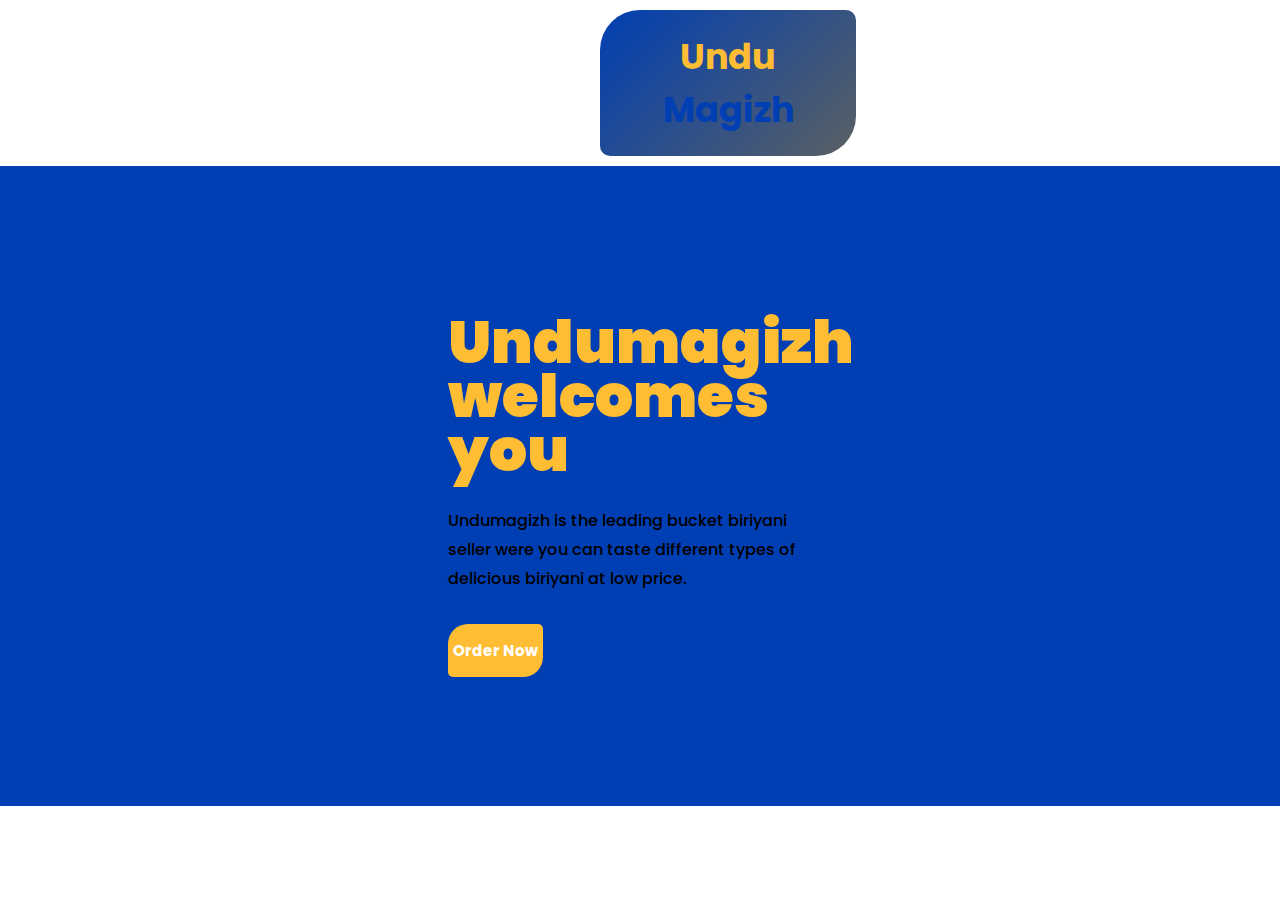
<file: index.html>
<!DOCTYPE html>
<html>
<head>
	<title>Welcome</title>
	<link rel="stylesheet" type="text/css" href="welcome.css">
</head>
<body>
<div id = "header"> 
	<div id = "logo">
			<h3><span>Undu</span> Magizh</h3>		
	</div>
</div>
<div id="container">
	<div id="content-container">
		<h1>Undumagizh welcomes you </h1>
		<p>Undumagizh is the leading bucket biriyani seller were you 
		   can taste different types of delicious biriyani at low price. 
		</p>
		<a href="mainpage.html">
		<button>Order Now</button>
		</div>
	</div>
</body>
</html>
</file>
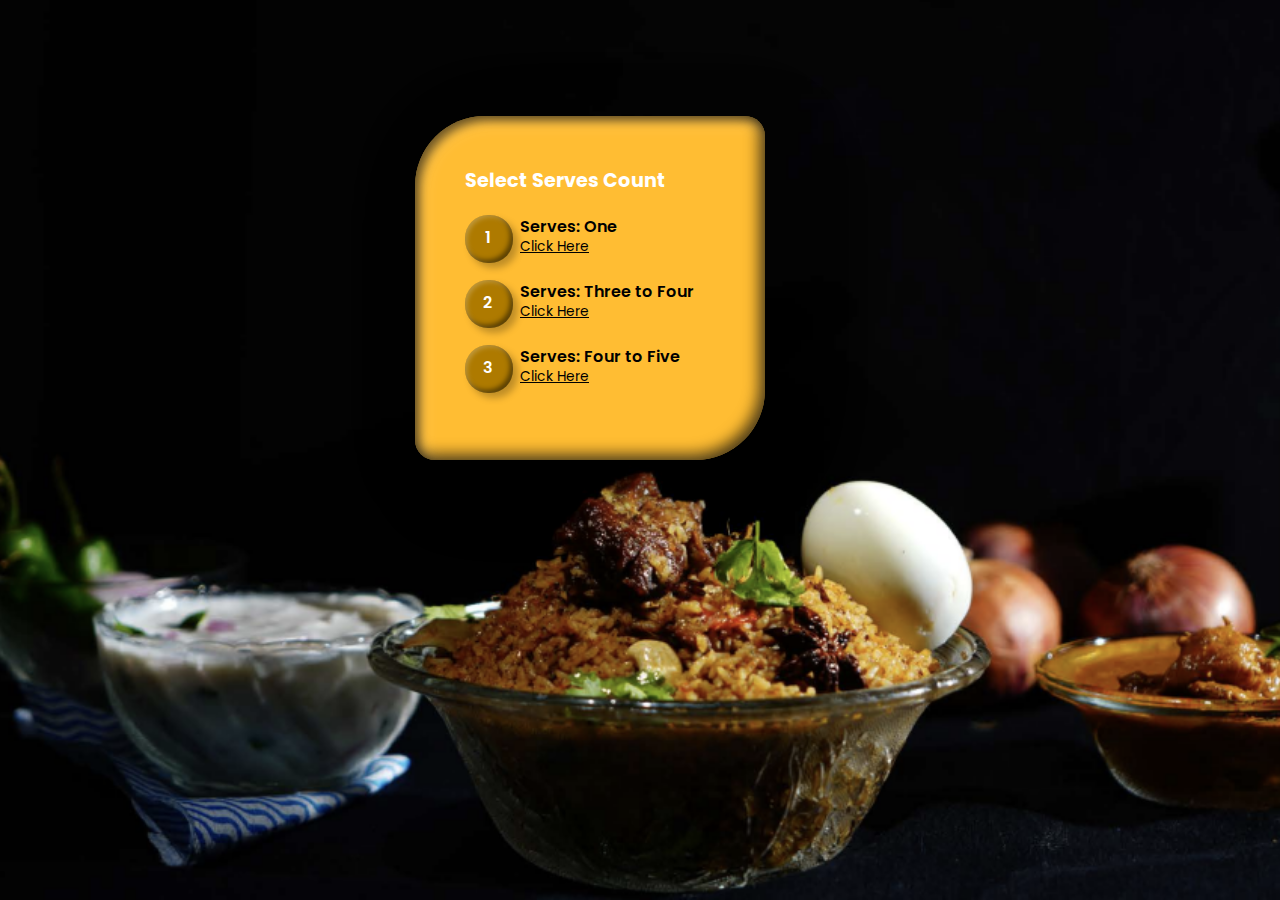
<file: mainpage.html>
<!DOCTYPE html>
<html>
<head>
	<meta charset="utf-8">
	<meta name="viewport" content="width=device-width, initial-scale=1">
	<title>Mainpage</title>
	<link rel="stylesheet" type="text/css" href="mainpage.css">
</head>

<body>
<div class="container">
	<h3>Select Serves Count</h3>
	<div class="list">
		<div class="type"><span>1</span></div>
		<div class="action">
			<h4>Serves: One</h4>
			<a href="products.html">Click Here</a>
		</div>
	</div>
	<div class="list">
		<div class="type"><span>2</span></div>
		<div class="action">
			<h4>Serves: Three to Four</h4>
			<a href="partymainpage.html">Click Here</a>
		</div>
	</div>
	<div class="list">
		<div class="type"><span>3</span></div>
		<div class="action">
			<h4>Serves: Four to Five</h4>
			<a href="marriagemainpage.html">Click Here</a>
		</div>
	</div>
</div>
</body>
</html>
</file>
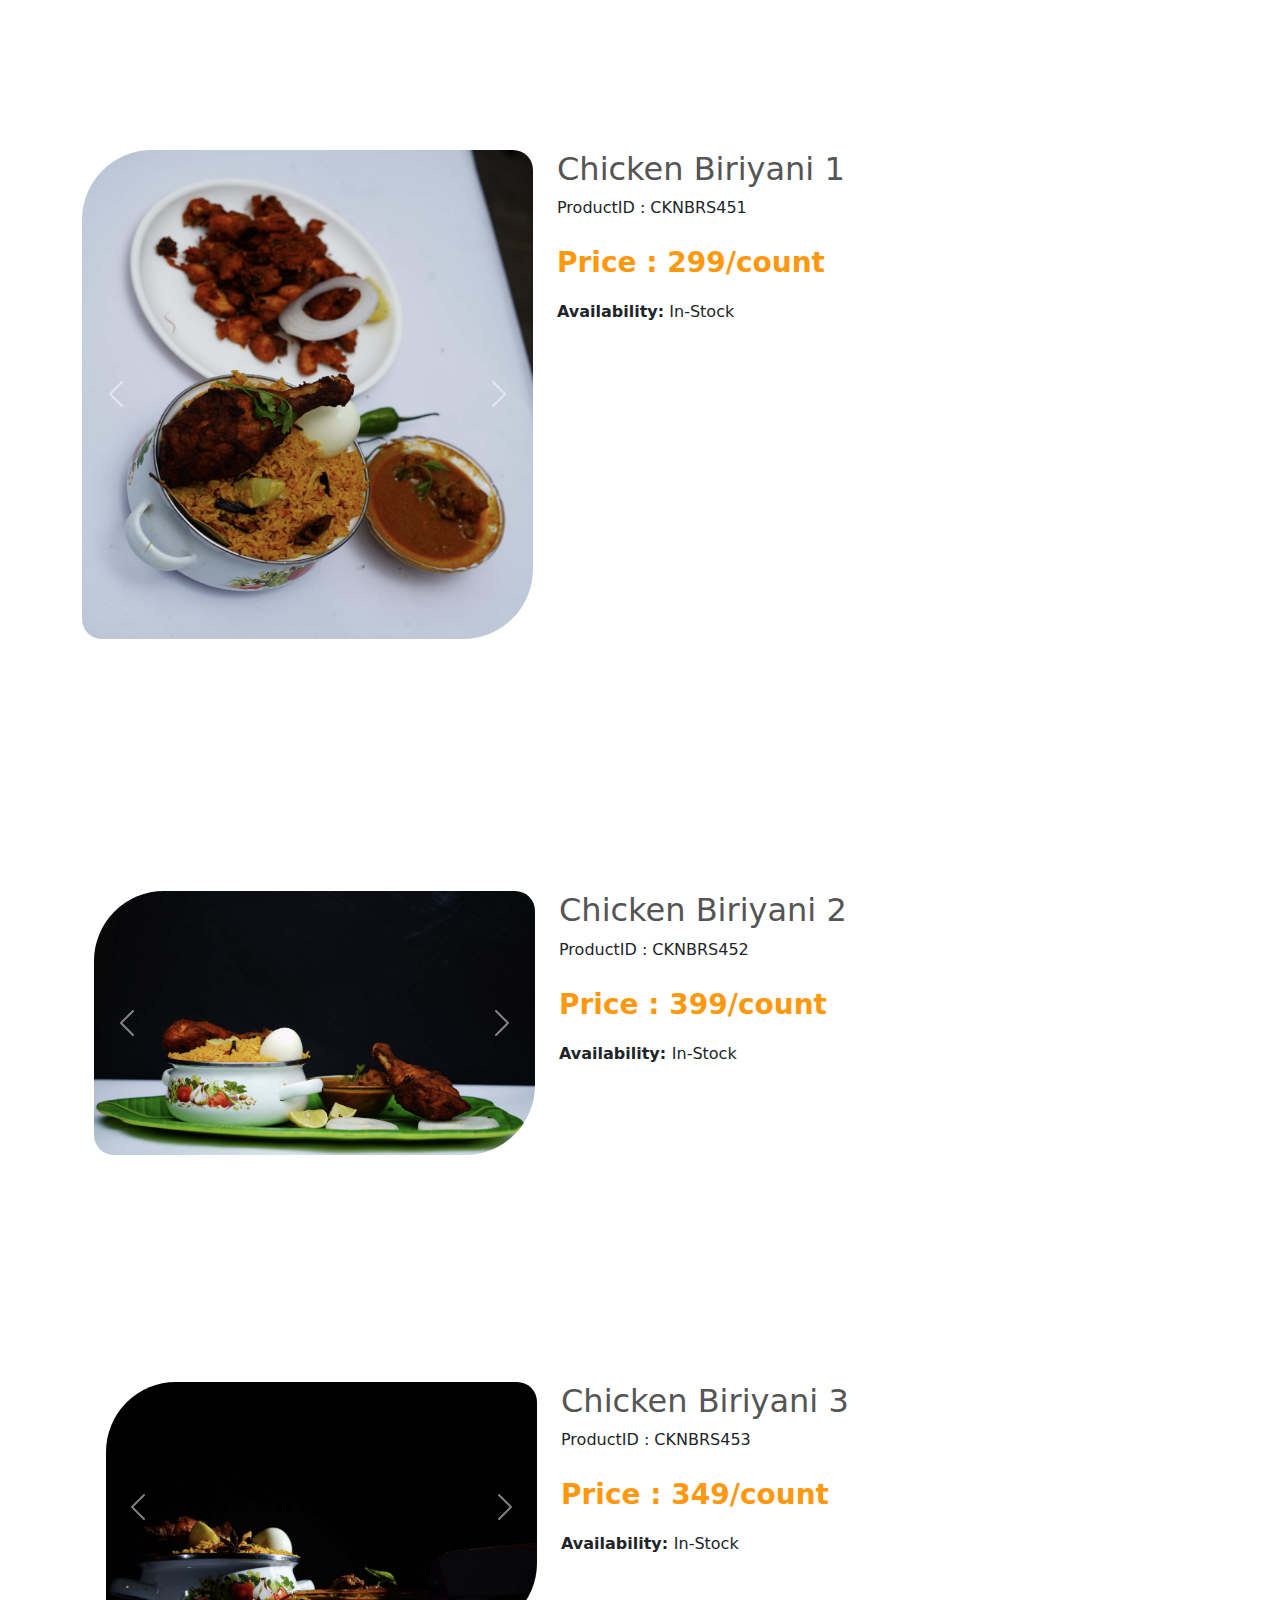
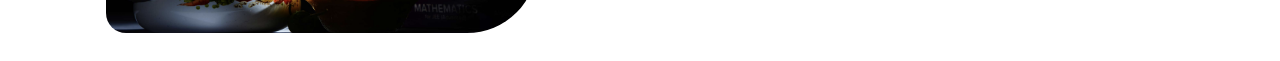
<file: marriagehall1.html>
<html>
<head>
<title>Catalogue</title>
<link href="hall.css" rel="stylesheet">
<link rel="stylesheet" href="https://cdn.jsdelivr.net/npm/bootstrap@5.0.0-beta1/dist/css/bootstrap.min.css">
<script src="https://cdn.jsdelivr.net/npm/bootstrap@5.0.0-beta1/dist/js/bootstrap.bundle.min.js"></script>
<script src="https://cdn.jsdelivr.net/npm/@popperjs/core@2.5.4/dist/umd/popper.min.js"></script>
<script src="https://cdn.jsdelivr.net/npm/bootstrap@5.0.0-beta1/dist/js/bootstrap.min.js"></script>
</head>
<body>
	<div class="container">
		<div class="row">
			<div class="col-md-5">
				<div id="carouselExampleControls" class="carousel slide" data-bs-ride="carousel">
  <div class="carousel-inner">
    <div class="carousel-item active">
      <img src="undumagizhbiriyani9.png" class="d-block w-100" alt="Slide 1">
    </div>
    <div class="carousel-item">
      <img src="undumagizhbiriyani9.png" class="d-block w-100" alt="Slide 2">
    </div>
    <div class="carousel-item">
      <img src="undumagizhbiriyani9.png" class="d-block w-100" alt="Slide 3">
    </div>
  </div>
  <a class="carousel-control-prev" href="#carouselExampleControls" role="button" data-bs-slide="prev">
    <span class="carousel-control-prev-icon" aria-hidden="true"></span>
    <span class="visually-hidden">Previous</span>
  </a>
  <a class="carousel-control-next" href="#carouselExampleControls" role="button" data-bs-slide="next">
    <span class="carousel-control-next-icon" aria-hidden="true"></span>
    <span class="visually-hidden">Next</span>
  </a>
</div>
			</div>
			<div class="col-md-7">
				<h2>Chicken Biriyani 1</h2>
				<p>ProductID : CKNBRS451 </p>
					<p class="rupees"> Price : 299/count </p>
				<p><b>Availability:</b> In-Stock</p>
				<form><script src="https://checkout.razorpay.com/v1/payment-button.js" data-payment_button_id="pl_JbAwtUx3tyis1Z" async> </script> </form>
	</div>
	</div>
  <br>
  <br>

	<div class="container">
		<div class="row">
			<div class="col-md-5">
				<div id="carouselExampleControls" class="carousel slide" data-bs-ride="carousel">
  <div class="carousel-inner">
    <div class="carousel-item active">
      <img src="undumagizhbiriyani6.png" class="d-block w-100" alt="Slide 1">
    </div>
    <div class="carousel-item">
      <img src="undumagizhbiriyani6.png" class="d-block w-100" alt="Slide 2">
    </div>
    <div class="carousel-item">
      <img src="undumagizhbiriyani6.png" class="d-block w-100" alt="Slide 3">
    </div>
  </div>
  <a class="carousel-control-prev" href="#carouselExampleControls" role="button" data-bs-slide="prev">
    <span class="carousel-control-prev-icon" aria-hidden="true"></span>
    <span class="visually-hidden">Previous</span>
  </a>
  <a class="carousel-control-next" href="#carouselExampleControls" role="button" data-bs-slide="next">
    <span class="carousel-control-next-icon" aria-hidden="true"></span>
    <span class="visually-hidden">Next</span>
  </a>
</div>
      </div>
      <div class="col-md-7">
        <h2>Chicken Biriyani 2</h2>
        <p>ProductID : CKNBRS452</p>
          <p class="rupees">Price : 399/count</p>
        <p><b>Availability: </b>In-Stock</p>
        <form><script src="https://checkout.razorpay.com/v1/payment-button.js" data-payment_button_id="pl_JbAwtUx3tyis1Z" async> </script> </form>

  </div>
  </div>
  <br>
  <br>

	<div class="container">
		<div class="row">
			<div class="col-md-5">
				<div id="carouselExampleControls" class="carousel slide" data-bs-ride="carousel">
  <div class="carousel-inner">
    <div class="carousel-item active">
      <img src="undumagizhbiriyani8.png" class="d-block w-100" alt="Slide 1">
    </div>
    <div class="carousel-item">
      <img src="undumagizhbiriyani8.png" class="d-block w-100" alt="Slide 2">
    </div>
    <div class="carousel-item">
      <img src="undumagizhbiriyani8.png" class="d-block w-100" alt="Slide 3">
    </div>
  </div>
  <a class="carousel-control-prev" href="#carouselExampleControls" role="button" data-bs-slide="prev">
    <span class="carousel-control-prev-icon" aria-hidden="true"></span>
    <span class="visually-hidden">Previous</span>
  </a>
  <a class="carousel-control-next" href="#carouselExampleControls" role="button" data-bs-slide="next">
    <span class="carousel-control-next-icon" aria-hidden="true"></span>
    <span class="visually-hidden">Next</span>
  </a>
</div>
      </div>
      <div class="col-md-7">
        <h2>Chicken Biriyani 3</h2>
        <p>ProductID : CKNBRS453</p>
          <p class="rupees">Price : 349/count</p>
        <p><b>Availability: </b>In-Stock</p>
        <form><script src="https://checkout.razorpay.com/v1/payment-button.js" data-payment_button_id="pl_JbAwtUx3tyis1Z" async> </script> </form>

  </div>
  </div>
</file>
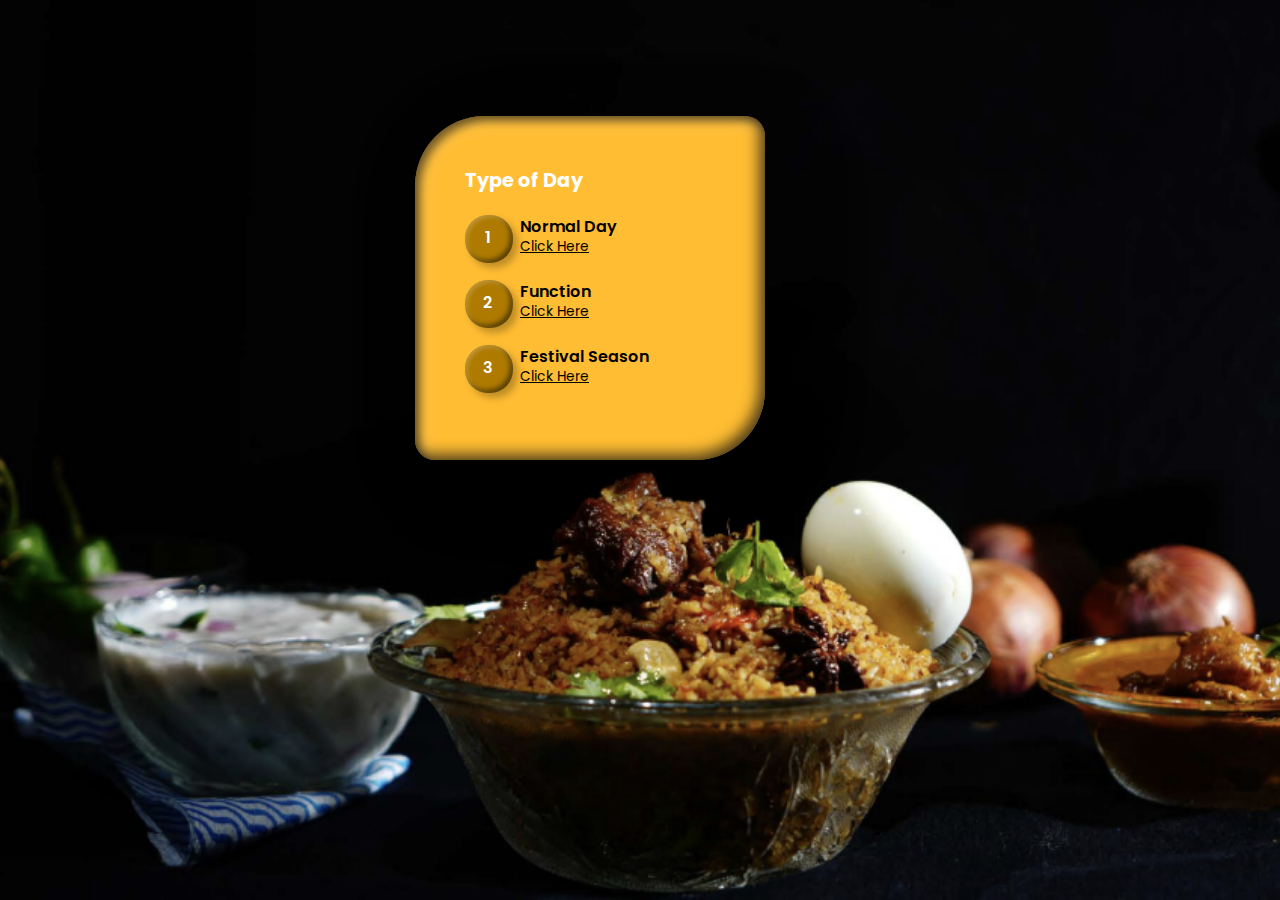
<file: marriagemainpage.html>
<!DOCTYPE html>
<html>
<head>
	<meta charset="utf-8">
	<meta name="viewport" content="width=device-width, initial-scale=1">
	<title>Mainpage</title>
	<link rel="stylesheet" type="text/css" href="mainpage.css">
</head>

<body>
<div class="container">
	<h3>Type of Day</h3>
	<div class="list">
		<div class="type"><span>1</span></div>
		<div class="action">
			<h4>Normal Day</h4>
			<a href="marriagehall1.html">Click Here</a>
		</div>
	</div>
	<div class="list">
		<div class="type"><span>2</span></div>
		<div class="action">
			<h4>Function</h4>
			<a href="marriagehall1.html">Click Here</a>
		</div>
	</div>
	<div class="list">
		<div class="type"><span>3</span></div>
		<div class="action">
			<h4>Festival Season</h4>
			<a href="pagenotfound.html">Click Here</a>
		</div>
	</div>
</div>
</body>
</html>
</file>
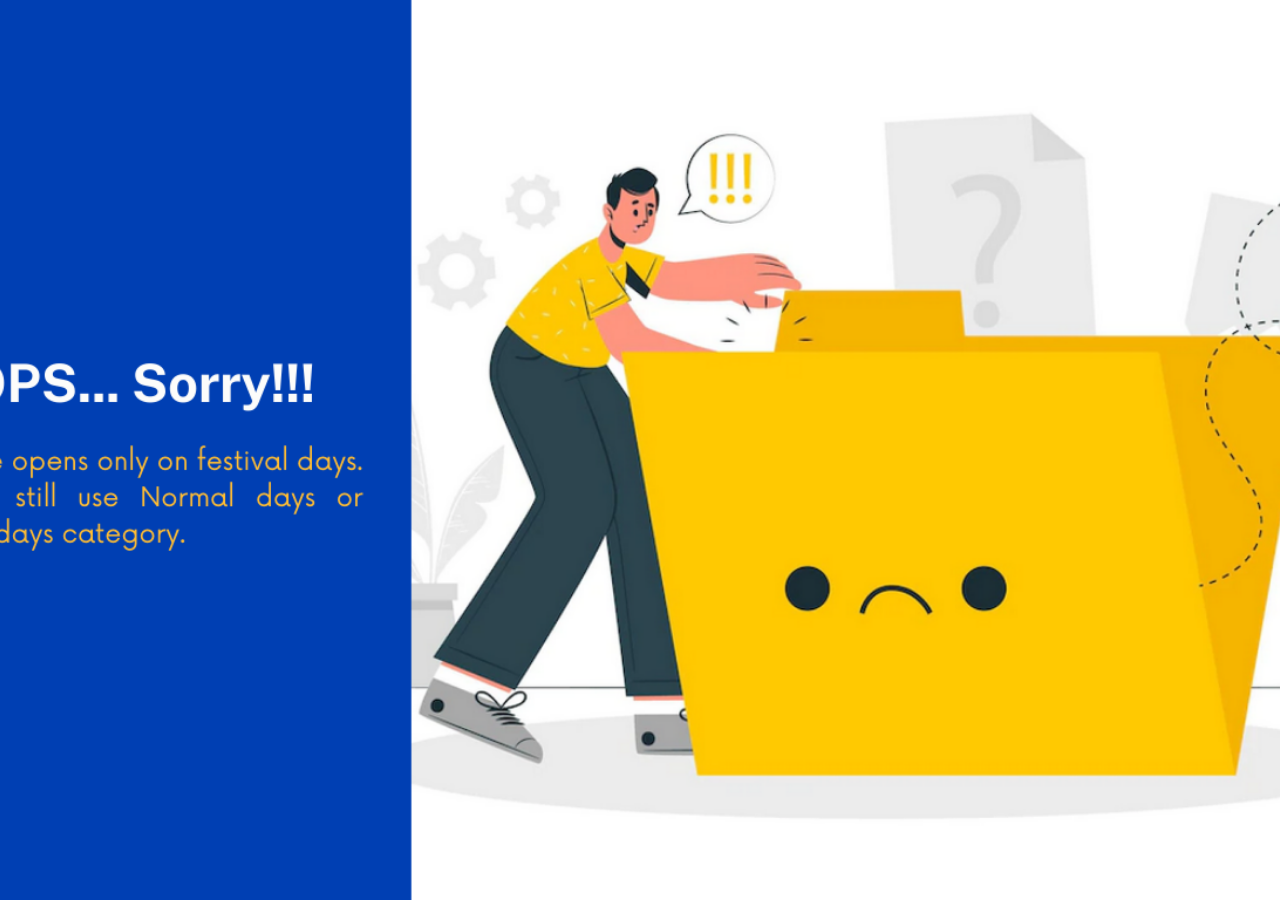
<file: pagenotfound.html>
<!DOCTYPE html>
<html>
<head>
	<meta charset="utf-8">
	<meta name="viewport" content="width=device-width, initial-scale=1">
	<title>Page Not Found</title>
	<link rel="stylesheet" type="text/css" href="error.css">
</head>

<body>
</body>
</html>
</file>
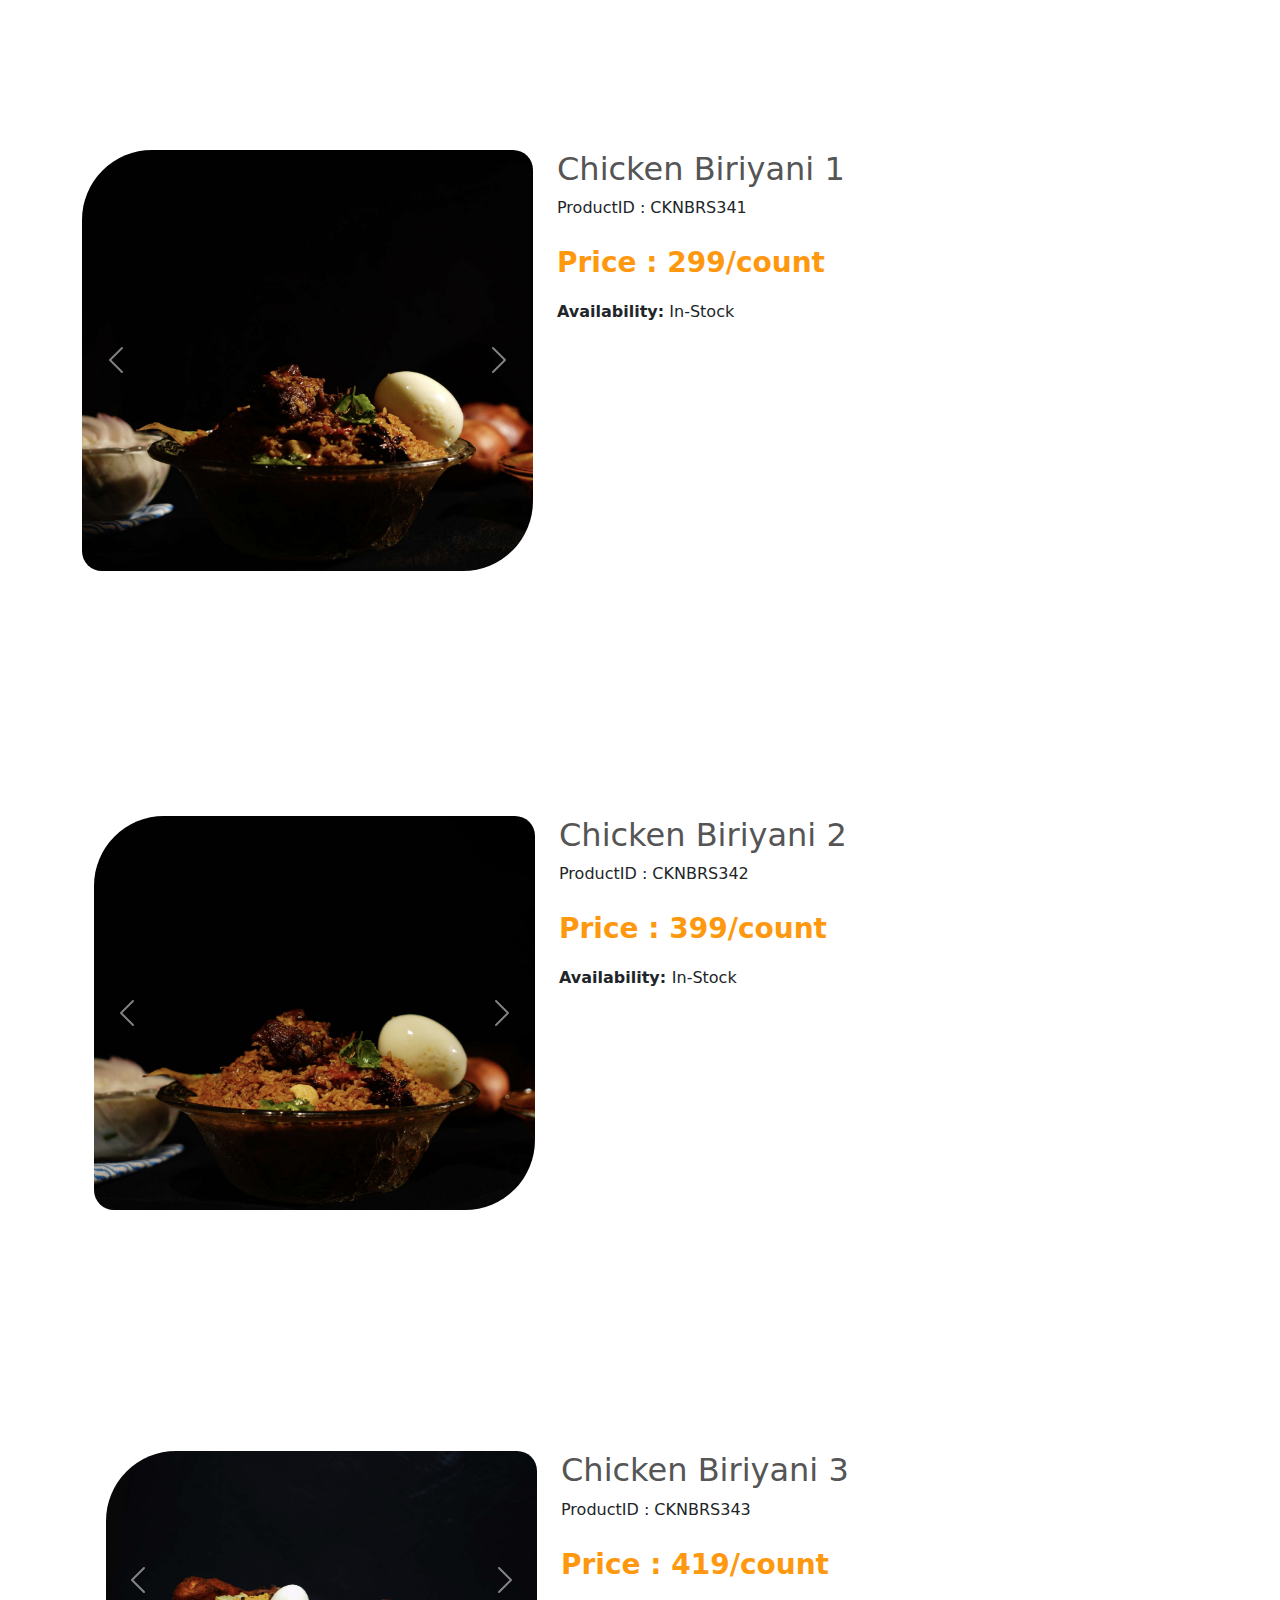
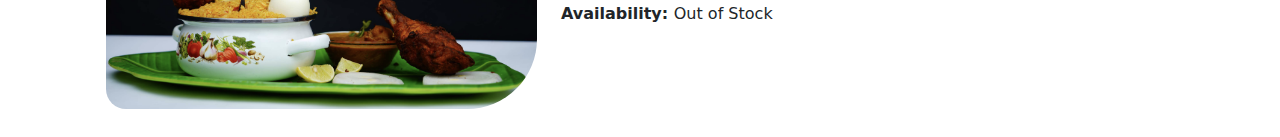
<file: partyhall1.html>
<html>
<head>
<title>Catalogue</title>
<link href="hall.css" rel="stylesheet">
<link rel="stylesheet" href="https://cdn.jsdelivr.net/npm/bootstrap@5.0.0-beta1/dist/css/bootstrap.min.css">
<script src="https://cdn.jsdelivr.net/npm/bootstrap@5.0.0-beta1/dist/js/bootstrap.bundle.min.js"></script>
<script src="https://cdn.jsdelivr.net/npm/@popperjs/core@2.5.4/dist/umd/popper.min.js"></script>
<script src="https://cdn.jsdelivr.net/npm/bootstrap@5.0.0-beta1/dist/js/bootstrap.min.js"></script>
</head>
<body>
	<div class="container">
		<div class="row">
			<div class="col-md-5">
				<div id="carouselExampleControls" class="carousel slide" data-bs-ride="carousel">
  <div class="carousel-inner">
    <div class="carousel-item active">
      <img src="undumagizhbiriyani2.png" class="d-block w-100" alt="Slide 1">
    </div>
    <div class="carousel-item">
      <img src="undumagizhbiriyani2.png" class="d-block w-100" alt="Slide 2">
    </div>
    <div class="carousel-item">
      <img src="undumagizhbiriyani2.png" class="d-block w-100" alt="Slide 3">
    </div>
  </div>
  <a class="carousel-control-prev" href="#carouselExampleControls" role="button" data-bs-slide="prev">
    <span class="carousel-control-prev-icon" aria-hidden="true"></span>
    <span class="visually-hidden">Previous</span>
  </a>
  <a class="carousel-control-next" href="#carouselExampleControls" role="button" data-bs-slide="next">
    <span class="carousel-control-next-icon" aria-hidden="true"></span>
    <span class="visually-hidden">Next</span>
  </a>
</div>
			</div>
			<div class="col-md-7">
				<h2>Chicken Biriyani 1</h2>
				<p>ProductID : CKNBRS341 </p>
					<p class="rupees"> Price : 299/count </p>
				<p><b>Availability:</b> In-Stock</p>
				<form><script src="https://checkout.razorpay.com/v1/payment-button.js" data-payment_button_id="pl_JbAwtUx3tyis1Z" async> </script> </form>

	</div>
	</div>
  <br>
  <br>

	<div class="container">
		<div class="row">
			<div class="col-md-5">
				<div id="carouselExampleControls" class="carousel slide" data-bs-ride="carousel">
  <div class="carousel-inner">
    <div class="carousel-item active">
      <img src="undumagizhbiriyani3.png" class="d-block w-100" alt="Slide 1">
    </div>
    <div class="carousel-item">
      <img src="undumagizhbiriyani3.png" class="d-block w-100" alt="Slide 2">
    </div>
    <div class="carousel-item">
      <img src="undumagizhbiriyani3.png" class="d-block w-100" alt="Slide 3">
    </div>
  </div>
  <a class="carousel-control-prev" href="#carouselExampleControls" role="button" data-bs-slide="prev">
    <span class="carousel-control-prev-icon" aria-hidden="true"></span>
    <span class="visually-hidden">Previous</span>
  </a>
  <a class="carousel-control-next" href="#carouselExampleControls" role="button" data-bs-slide="next">
    <span class="carousel-control-next-icon" aria-hidden="true"></span>
    <span class="visually-hidden">Next</span>
  </a>
</div>
      </div>
      <div class="col-md-7">
        <h2>Chicken Biriyani 2</h2>
        <p>ProductID : CKNBRS342</p>
          <p class="rupees">Price : 399/count</p>
        <p><b>Availability: </b>In-Stock</p>
        <form><script src="https://checkout.razorpay.com/v1/payment-button.js" data-payment_button_id="pl_JbAwtUx3tyis1Z" async> </script> </form>

  </div>
  </div>
  <br>
  <br>

	<div class="container">
		<div class="row">
			<div class="col-md-5">
				<div id="carouselExampleControls" class="carousel slide" data-bs-ride="carousel">
  <div class="carousel-inner">
    <div class="carousel-item active">
      <img src="undumagizhbiriyani6.png" class="d-block w-100" alt="Slide 1">
    </div>
    <div class="carousel-item">
      <img src="undumagizhbiriyani6.png" class="d-block w-100" alt="Slide 2">
    </div>
    <div class="carousel-item">
      <img src="undumagizhbiriyani6.png" class="d-block w-100" alt="Slide 3">
    </div>
  </div>
  <a class="carousel-control-prev" href="#carouselExampleControls" role="button" data-bs-slide="prev">
    <span class="carousel-control-prev-icon" aria-hidden="true"></span>
    <span class="visually-hidden">Previous</span>
  </a>
  <a class="carousel-control-next" href="#carouselExampleControls" role="button" data-bs-slide="next">
    <span class="carousel-control-next-icon" aria-hidden="true"></span>
    <span class="visually-hidden">Next</span>
  </a>
</div>
      </div>
      <div class="col-md-7">
        <h2>Chicken Biriyani 3</h2>
        <p>ProductID : CKNBRS343</p>
          <p class="rupees">Price : 419/count</p>
        <p><b>Availability: </b>Out of Stock</p>

  </div>
  </div>
</file>
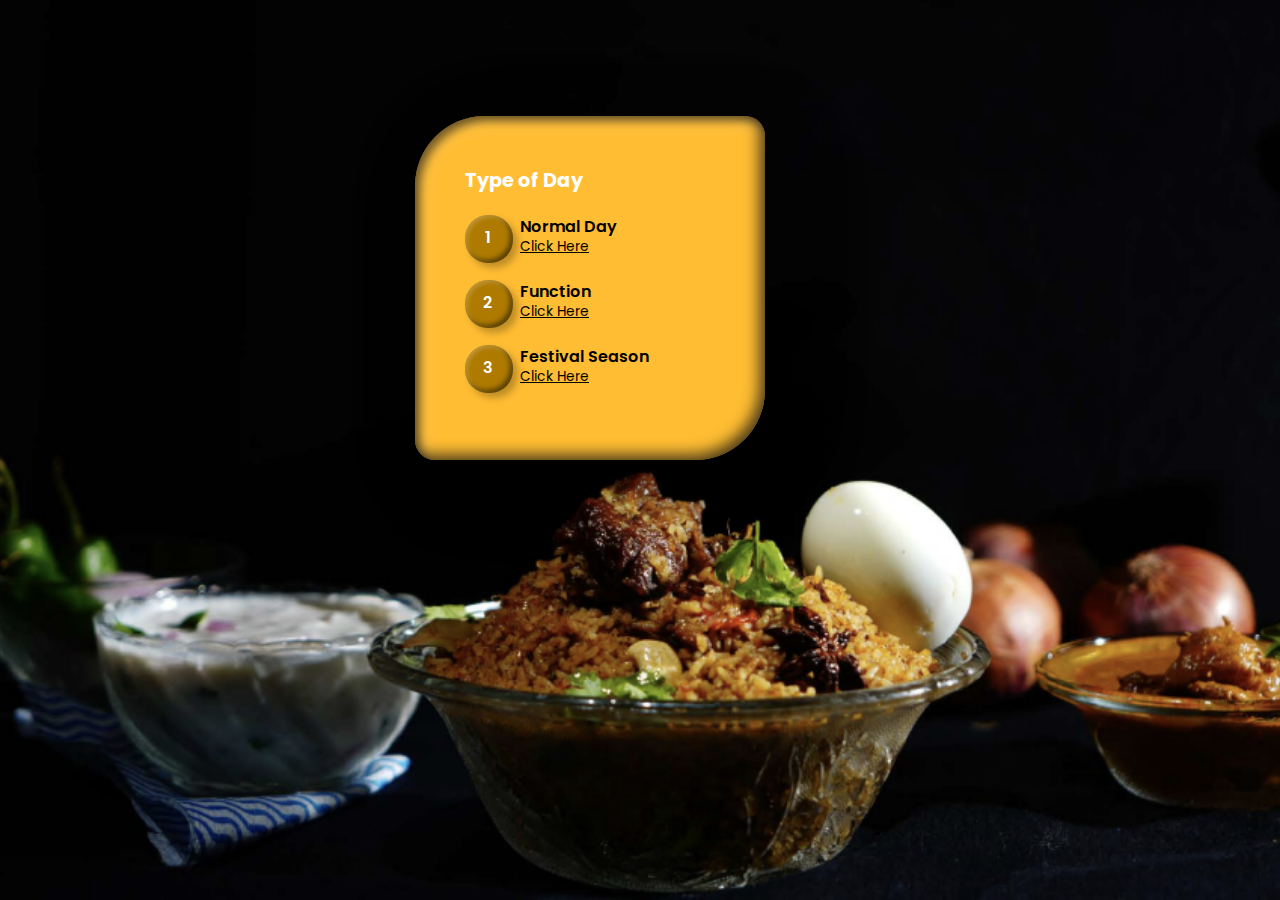
<file: partymainpage.html>
<!DOCTYPE html>
<html>
<head>
	<meta charset="utf-8">
	<meta name="viewport" content="width=device-width, initial-scale=1">
	<title>Mainpage</title>
	<link rel="stylesheet" type="text/css" href="mainpage.css">
</head>

<body>
<div class="container">
	<h3>Type of Day</h3>
	<div class="list">
		<div class="type"><span>1</span></div>
		<div class="action">
			<h4>Normal Day</h4>
			<a href="partyhall1.html">Click Here</a>
		</div>
	</div>
	<div class="list">
		<div class="type"><span>2</span></div>
		<div class="action">
			<h4>Function</h4>
			<a href="partyhall1.html">Click Here</a>
		</div>
	</div>
	<div class="list">
		<div class="type"><span>3</span></div>
		<div class="action">
			<h4>Festival Season</h4>
			<a href="pagenotfound.html">Click Here</a>
		</div>
	</div>
</div>
</body>
</html>
</file>
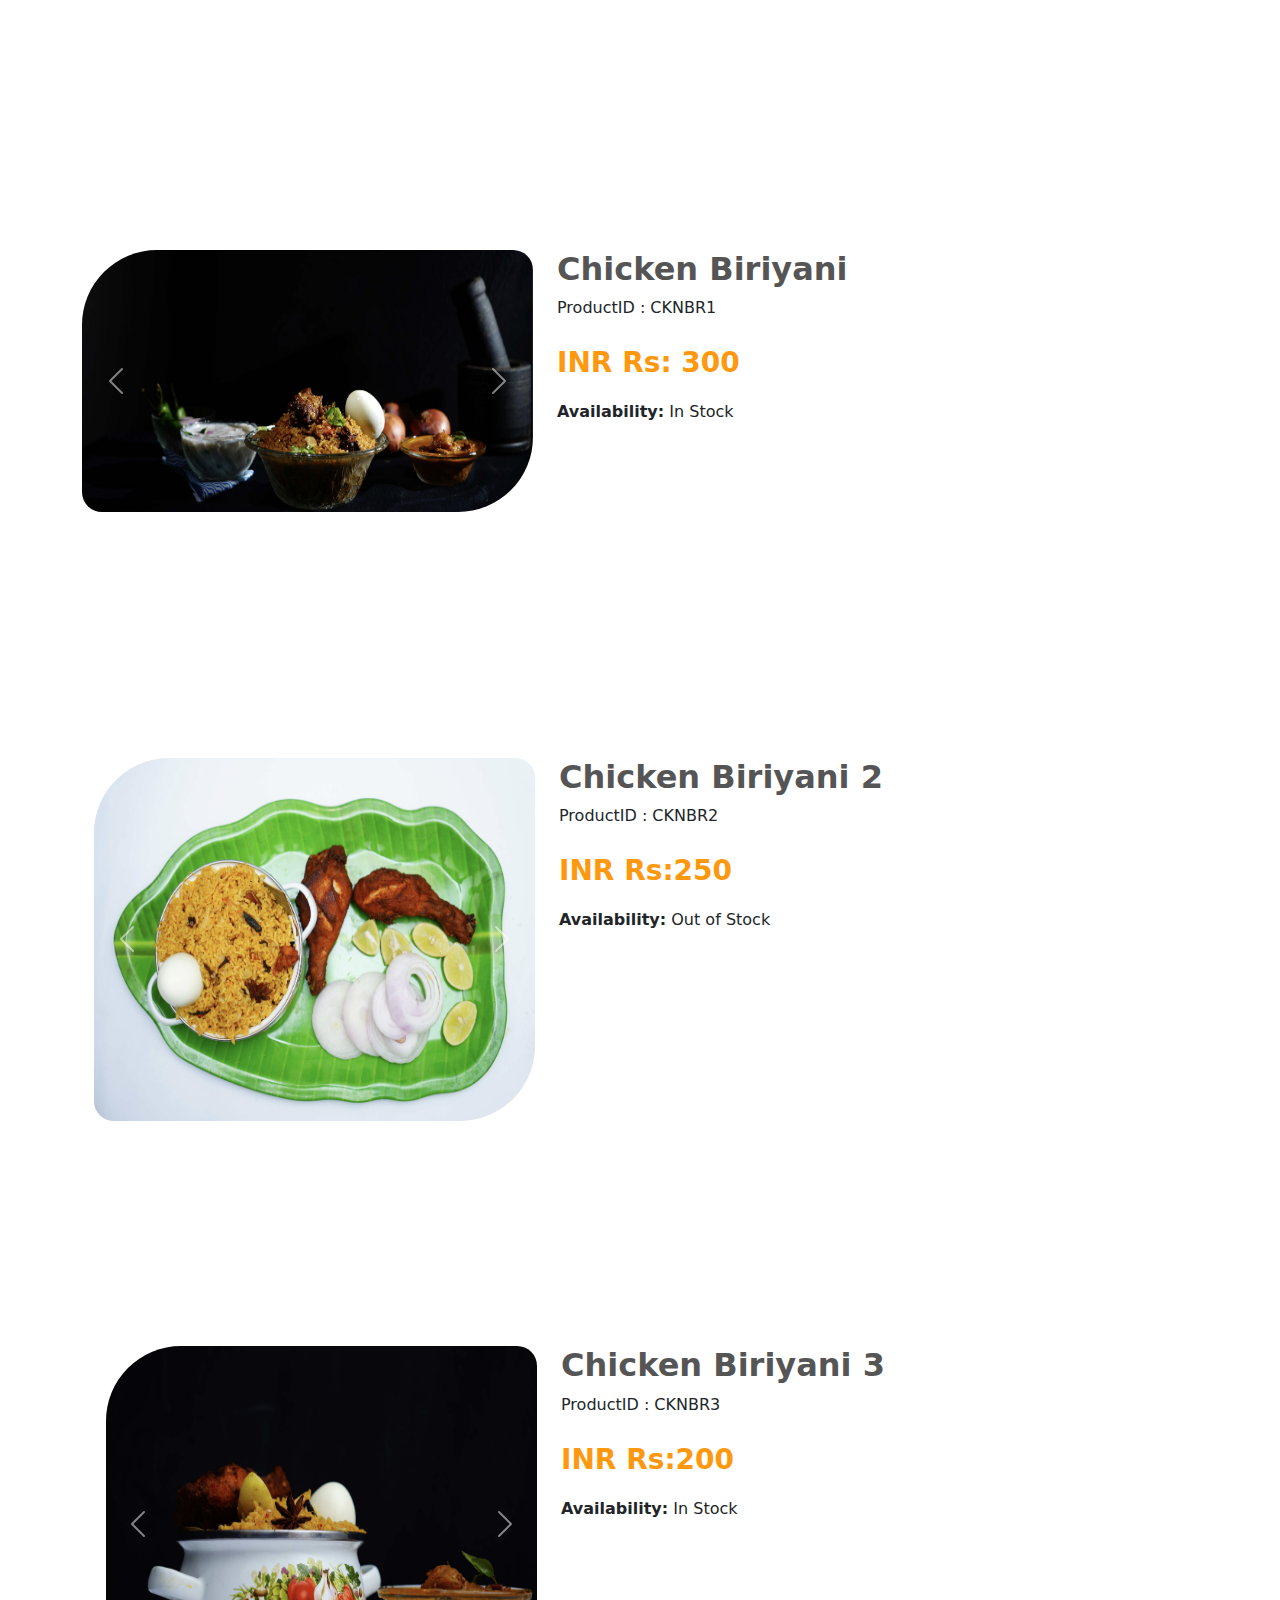
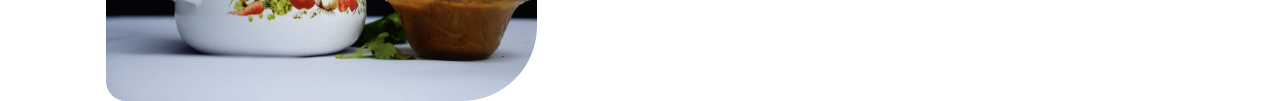
<file: products.html>
<html>
<head>
<title>Normal Days</title>
<link href="style.css" rel="stylesheet">
<link rel="stylesheet" href="https://cdn.jsdelivr.net/npm/bootstrap@5.0.0-beta1/dist/css/bootstrap.min.css">
<script src="https://cdn.jsdelivr.net/npm/bootstrap@5.0.0-beta1/dist/js/bootstrap.bundle.min.js"></script>
<script src="https://cdn.jsdelivr.net/npm/@popperjs/core@2.5.4/dist/umd/popper.min.js"></script>
<script src="https://cdn.jsdelivr.net/npm/bootstrap@5.0.0-beta1/dist/js/bootstrap.min.js"></script>
</head>
<body>
	<div class="container">
		<div class="row">
			<div class="col-md-5">
				<div id="carouselExampleControls" class="carousel slide" data-bs-ride="carousel">
  <div class="carousel-inner">
    <div class="carousel-item active">
      <img src="undumagizhbiriyani1.png" class="d-block w-100" alt="Slide 1">
    </div>
    <div class="carousel-item">
      <img src="undumagizhbiriyani1.png" class="d-block w-100" alt="Slide 2">
    </div>
    <div class="carousel-item">
      <img src="undumagizhbiriyani1.png" class="d-block w-100" alt="Slide 3">
    </div>
  </div>
  <a class="carousel-control-prev" href="#carouselExampleControls" role="button" data-bs-slide="prev">
    <span class="carousel-control-prev-icon" aria-hidden="true"></span>
    <span class="visually-hidden">Previous</span>
  </a>
  <a class="carousel-control-next" href="#carouselExampleControls" role="button" data-bs-slide="next">
    <span class="carousel-control-next-icon" aria-hidden="true"></span>
    <span class="visually-hidden">Next</span>
  </a>
</div>
			</div>
			<div class="col-md-7">
				<h2>Chicken Biriyani</h2>
				<p>ProductID : CKNBR1 </p>
					<p class="rupees">INR Rs: 300</p>
				<p><b>Availability:</b> In Stock</p>
				<form><script src="https://checkout.razorpay.com/v1/payment-button.js" data-payment_button_id="pl_JbAwtUx3tyis1Z" async> </script> </form>

	</div>
	</div>
  <br>
  <br>

	<div class="container">
		<div class="row">
			<div class="col-md-5">
				<div id="carouselExampleControls" class="carousel slide" data-bs-ride="carousel">
  <div class="carousel-inner">
    <div class="carousel-item active">
      <img src="undumagizhbiriyani5.png" class="d-block w-100" alt="Slide 1">
    </div>
    <div class="carousel-item">
      <img src="undumagizhbiriyani5.png" class="d-block w-100" alt="Slide 2">
    </div>
    <div class="carousel-item">
      <img src="undumagizhbiriyani5.png" class="d-block w-100" alt="Slide 3">
    </div>
  </div>
  <a class="carousel-control-prev" href="#carouselExampleControls" role="button" data-bs-slide="prev">
    <span class="carousel-control-prev-icon" aria-hidden="true"></span>
    <span class="visually-hidden">Previous</span>
  </a>
  <a class="carousel-control-next" href="#carouselExampleControls" role="button" data-bs-slide="next">
    <span class="carousel-control-next-icon" aria-hidden="true"></span>
    <span class="visually-hidden">Next</span>
  </a>
</div>
      </div>
      <div class="col-md-7">
        <h2>Chicken Biriyani 2</h2>
        <p>ProductID : CKNBR2</p>
          <p class="rupees">INR Rs:250</p>
        <p><b>Availability:</b> Out of Stock</p>

  </div>
  </div>
  <br>
  <br>

	<div class="container">
		<div class="row">
			<div class="col-md-5">
				<div id="carouselExampleControls" class="carousel slide" data-bs-ride="carousel">
  <div class="carousel-inner">
    <div class="carousel-item active">
      <img src="undumagizhbiriyani7.png" class="d-block w-100" alt="Slide 1">
    </div>
    <div class="carousel-item">
      <img src="undumagizhbiriyani7.png" class="d-block w-100" alt="Slide 2">
    </div>
    <div class="carousel-item">
      <img src="undumagizhbiriyani7.png" class="d-block w-100" alt="Slide 3">
    </div>
  </div>
  <a class="carousel-control-prev" href="#carouselExampleControls" role="button" data-bs-slide="prev">
    <span class="carousel-control-prev-icon" aria-hidden="true"></span>
    <span class="visually-hidden">Previous</span>
  </a>
  <a class="carousel-control-next" href="#carouselExampleControls" role="button" data-bs-slide="next">
    <span class="carousel-control-next-icon" aria-hidden="true"></span>
    <span class="visually-hidden">Next</span>
  </a>
</div>
      </div>
      <div class="col-md-7">
        <h2>Chicken Biriyani 3</h2>
        <p>ProductID : CKNBR3</p>
          <p class="rupees">INR Rs:200</p>
        <p><b>Availability:</b> In Stock</p>
        <form><script src="https://checkout.razorpay.com/v1/payment-button.js" data-payment_button_id="pl_JbAwtUx3tyis1Z" async> </script> </form>
        <br>
        <br>
  </div>
  </div>
</file>
<file: welcome.css>
@import url('https://fonts.googleapis.com/css2?family=Poppins:wght@500;600;700&display=swap');

*{
	padding: 0px;
	margin: 0px;
	font-family: poppins, sans-serif;
	font-weight: 700;
	box-sizing: border-box;
}
#header{
	padding: 20px;
	width: 20%;
	border-radius: 40px 10px 40px 10px;
	text-align: center;
	color: #003FB3 ;
	margin-top: 10px;
	margin-bottom: 10px;
    margin-left: 600px;
	display: flex;
	flex-direction: row;
	justify-content: space-evenly;
	align-items: center;
	background: linear-gradient( -45deg, #FFF, #B38012, #003FB3); 
    animation: gradient 15s ease infinite;
    background-size: 400% 400%;
}
@keyframes gradient{

 0%   {
  background-position: 0% 50%;
 }
 50%  {
    background-position: 100% 50%;
 }
 100% {
    background-position: 0% 50%;
 }
}
#header #logo{
	font-style: bold;
	margin-right: 0px;
	font-size: 30px;
}
#header #logo span{
	color: #FFBD33;
}

#header nav{
	color: #003FB3;
}
#header nav a{
	font-size: 14px;
	text-decoration: none;
	padding: 10px;
	text-align: center;
	color: #003FB3;
}
#header nav a:last-child{
	color: white;
	background: #FFBD33;
	padding: 10px 20px;
	margin-left: 650px;
	margin-right: 450px;
	right: 100px;
	border-radius: 30px;
}
#header nav a:hover{
	opacity: 0.9;
}
#container{
	overflow: hidden;
	display: flex;
	flex-direction: row;
	justify-content: center;
	padding-top: 20px;
	height: 640px;
	background-color: #003FB3;
}
#bg-container{
	width: 50%;
}
#content-container{
	width: 30%;
	display: flex;
	flex-direction: column;
	justify-content: center;
}
#content-container h1{
	color: #FFBD33;
	font-weight: 900;
	font-size: 60px;
	line-height: 0.9em;
	margin-bottom: 30px;
}
#content-container p{
	line-height: 1.8em;
	font-weight: 500;
}
#content-container button{
	border:none;
	outline: none;
	color: #FFF;
	background-color: #FFBD33;
	padding: 15px 5px ;
	border-radius: 20px 5px 20px 5px;
	font-size: 15px;
	margin-top: 30px;
	cursor: pointer;
	
}
#content-container button:hover{
	opacity: 0.9;
}
</file>
<file: mainpage.css>
@import url('https://fonts.googleapis.com/css2?family=Montserrat:wght@600;800&family=Open+Sans&family=Poppins:wght@300;700&family=Roboto:wght@700&display=swap');
*{
	margin: 0;
	padding: 0;
	box-sizing: border-box;
	font-family: 'Poppins', sans-serif;
}
body{
	display: flex;
	justify-content: center;
	align-items: center;
	min-height: 100vh;
	height: 100%;
	background: url("undumagizhbiriyani1.png");
	background-repeat: no-repeat;
	background-position: center;
	background-size: cover;
	background-attachment: fixed;
}
.container{
	position: relative;
	width: 350px;
	min-height: 250px;
	border-radius: 70px 20px 70px 20px;
	padding: 50px;
	background: #FFBD33;
	box-shadow: 25px 25px 75px rgba(0, 0, 0, 0.25),
	10px 10px 70px rgba(0,0,0,0.25),
	inset 5px 5px 10px rgba(0,0,0,0.5),
	inset 5px 5px 20px rgba(255,255,255,0.2),
	inset -5px -5px 15px rgba(0,0,0,0.75);
	margin-right: 100px;
	margin-bottom: 325px;
}

.container h3{
	color: #fff;
	font-weight: 700;
	font-size: 1.2em;
}
.container .list{
	position: relative;
	display: flex;
	align-items: center;
	margin: 20px 0;
	cursor: pointer;
}
.container .list::before{
	content: '';
	position: absolute;
	top: 0;
	left: 0;
	width: 48px;
	height: 48px;
	background: #AE7A00;
	border-radius: 23px;
	box-shadow: 5px 5px 7px rgba(0, 0, 0, 0.25),
	inset 2px 2px 5px rgba(255,255,255,0.25),
	inset -3px -3px 5px rgba(0,0,0,0.5);
	transition: 0.5s;

}
.container .list:hover::before{
	width: 100%;
}
.container .list .type{
	position: relative;
	min-width: 45px;
	height: 45px;
	display: flex;
	justify-content: center;
	align-items: center;
	border-radius: 50%;
	margin-right: 10px;
}
.container .list .type::before{
	content: '';
	position: absolute;
	top: 6px;
	width: 30px;
	height: 30px;
	background: #FFBD33;
	border-radius: 30px;
	transform: scale(0);
	transition: 0.5s;
}
.container .list:hover .type::before{
	transform: scale(1);
}
.container .list .type span{
	position: relative;
	font-weight: 600;
	font-size: 1em;
	color: #fff;
	transition: 0.5s;
}
.container .list .action{
	position: relative;
	line-height: 1.15em;
}
.container .list .action h4{
	font-weight: 600;
	color: #000000;
	transition: 0.5s;
}
.container .list .action a{
	font-weight: 400;
	color: #000000;
	font-size: 0.86em;
	transition: 0.5s;
}
.container .list:hover .action h4,
.container .list:hover .action a{
	color: #fff;
}
</file>
<file: hall.css>
.container
{
    margin-top: 150px;
}
.col-md-7 h2
{
	color: #555;
}
.rupees
{
	color: #FE980F;
	font-size: 28px;
	font-weight: bold;
	padding-top: 6px;
}
input
{
	border-radius: 1px solid #ccc;
	font-weight: bold;
	height: 33px;
	text-align: center;
	width: 70px;
}
.carousel-item img{
	height: 90% ;
	border-radius: 70px 20px 70px 20px;
}
</file>
<file: error.css>
*{
	margin: 0;
	padding: 0;
}
body{
	background: url("404.png");
	background-repeat: no-repeat;
	background-position: center;
	background-size: cover;
	background-attachment: fixed;
}
</file>
<file: style.css>
.container
{
    margin-top: 250px;
}
.col-md-7 h2
{
	font-weight: bolder;
	color: #555;
}
.rupees
{
	color: #FE980F;
	font-size: 28px;
	font-weight: bold;
	padding-top: 6px;
}
input
{
	border-radius: 1px solid #ccc;
	font-weight: bold;
	height: 33px;
	text-align: center;
	width: 30px;
}
.carousel-item img{
	height: 125% ;
	border-radius: 75px 20px 75px 20px;
}
</file>
